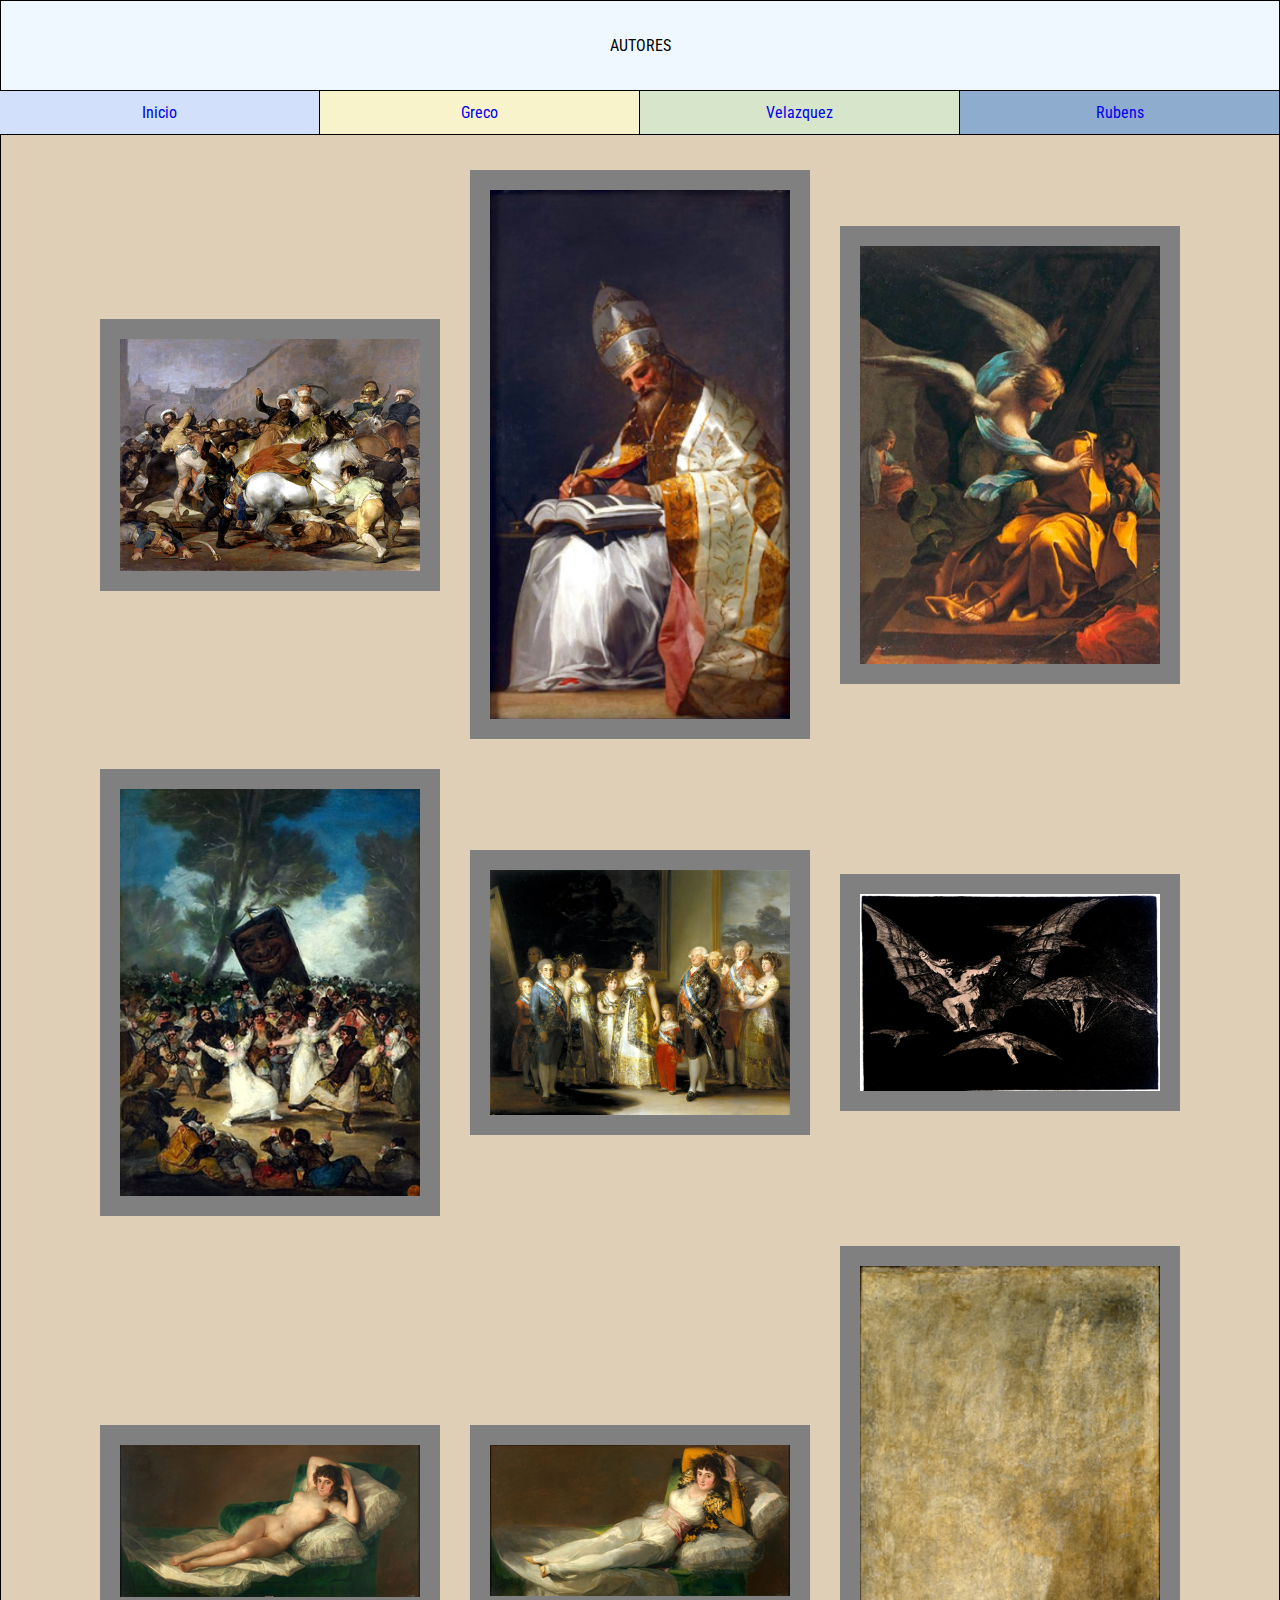
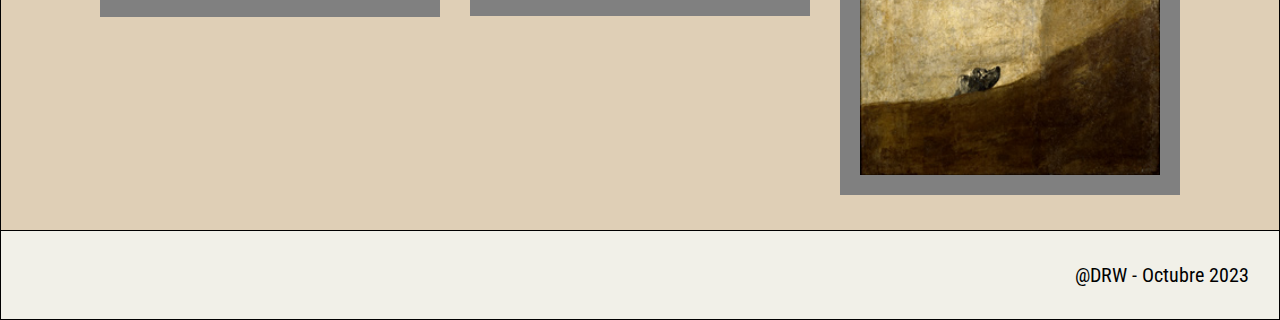
<file: Autores/goya.html>
<!DOCTYPE html>
<html lang="es">
<head>
    <meta charset="UTF-8">
    <meta name="viewport" content="width=device-width, initial-scale=1.0">
    <link rel="stylesheet" href="gostyle.css">
    <link rel="preconnect" href="https://fonts.googleapis.com">
    <link rel="preconnect" href="https://fonts.gstatic.com" crossorigin>
    <link href="https://fonts.googleapis.com/css2?family=Roboto+Condensed:wght@300&display=swap" rel="stylesheet">
    <title>AUTORES</title>
</head>
<body>
    <header>
        AUTORES
    </header>

    <div class="menu">
        <ul>
            <li class="gr"><a href="./index.html">Inicio</a></li>
            <li class="ru"><a href="./greco.html">Greco</a></li>
            <li class="vel"><a href="./velazquez.html">Velazquez</a></li>
            <li class="go"><a href="./rubens.html">Rubens</a></li>
        </ul>
    </div>
    
    <div class="cuadros">
        
        <div class="imagenes">
            <img src="./imagenes/2-de-mayo-1808-madrid-goya.jpg" alt="">
            <img src="./imagenes/san-gregorio-papa-goya.jpg" alt="">
            <img src="./imagenes/sueno-san-jose-goya.jpg" alt="">
            <img src="./imagenes/entierro-sardina-goya.jpg" alt="">
            <img src="./imagenes/familia-carlos-iv-goya.jpg" alt="">
            <img src="./imagenes/grabado-hombre-volando-goya.jpg" alt="">
            <img src="./imagenes/maja-desnuda-goya.jpg" alt="">
            <img src="./imagenes/maja-vestida-goya.jpg" alt="">
            <img src="./imagenes/perro-semidesnudo-goya.jpg" alt="">
        </div>

        
    </div>

    <footer>
        @DRW - Octubre 2023
    </footer>
</body>
</html>
</file>
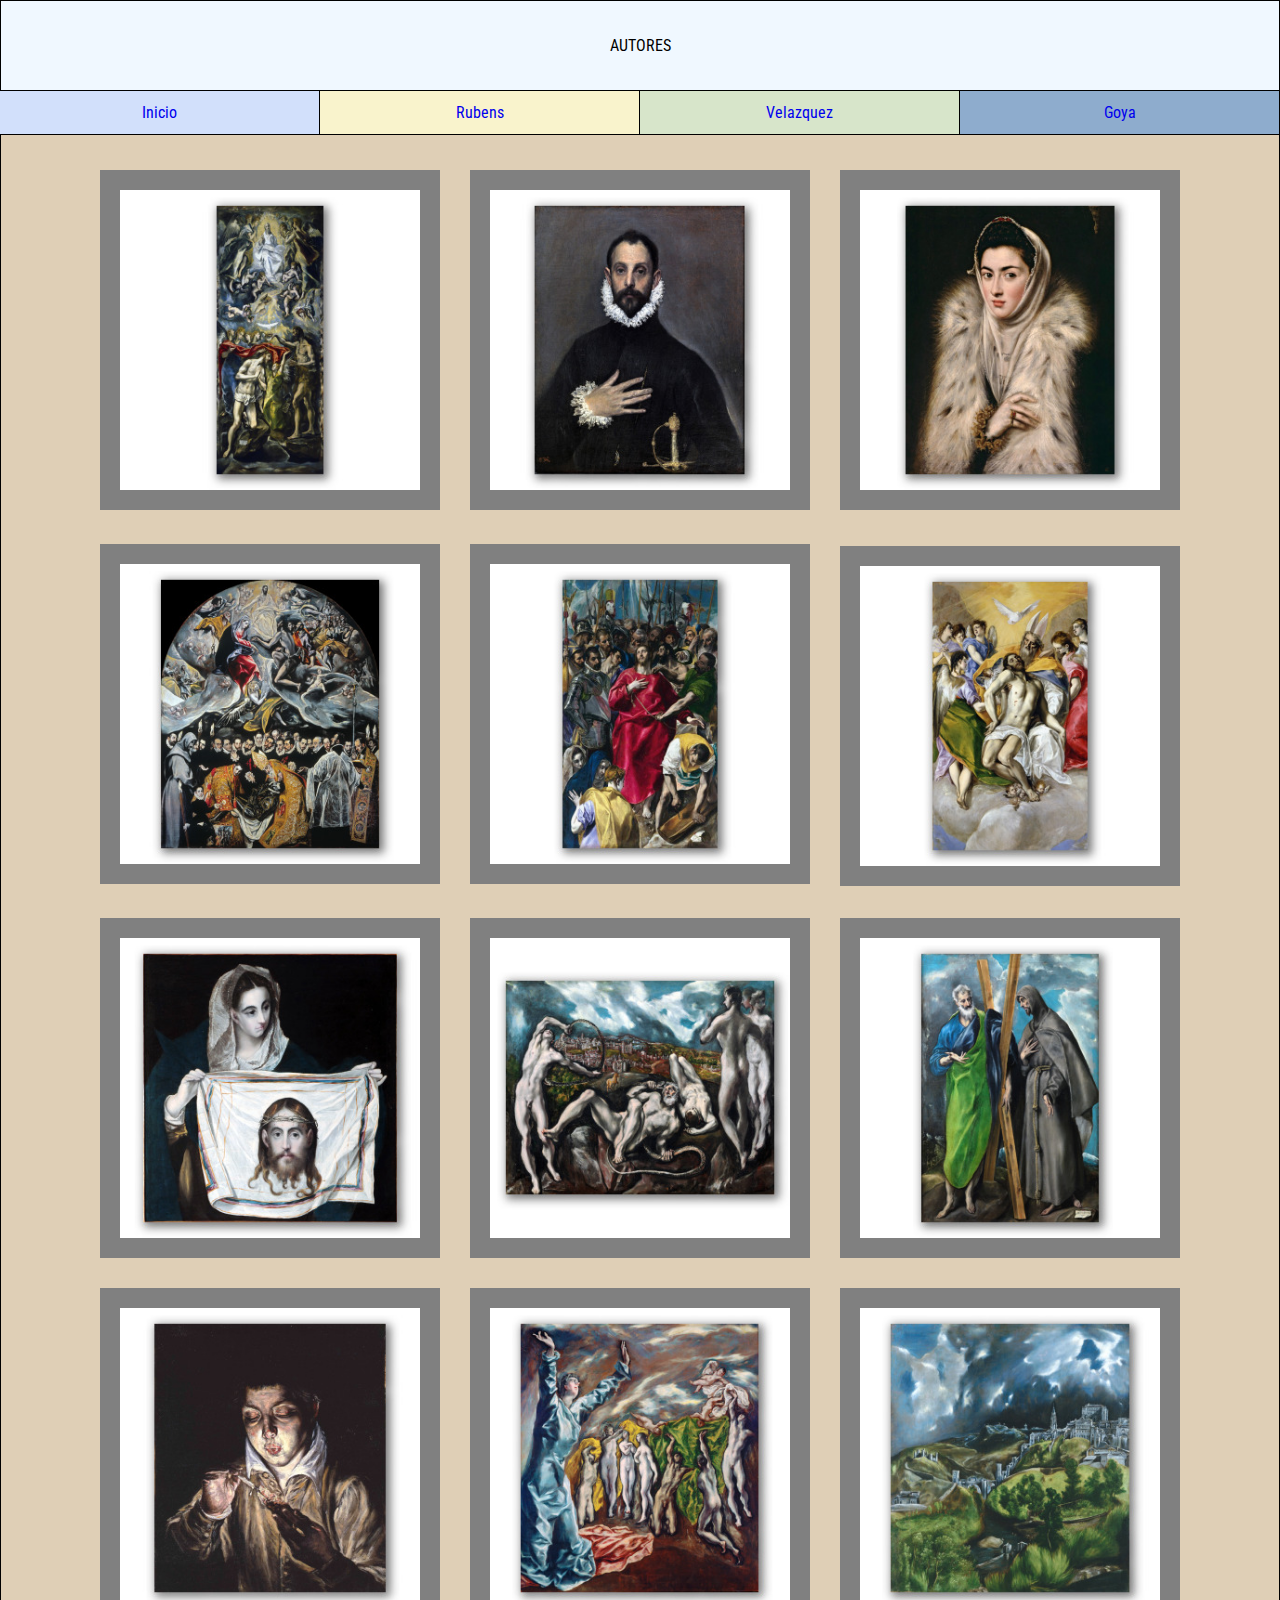
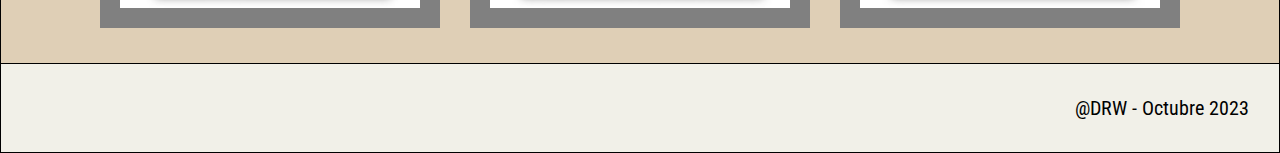
<file: Autores/greco.html>
<!DOCTYPE html>
<html lang="es">
<head>
    <meta charset="UTF-8">
    <meta name="viewport" content="width=device-width, initial-scale=1.0">
    <link rel="stylesheet" href="gstyle.css">
    <link rel="preconnect" href="https://fonts.googleapis.com">
    <link rel="preconnect" href="https://fonts.gstatic.com" crossorigin>
    <link href="https://fonts.googleapis.com/css2?family=Roboto+Condensed:wght@300&display=swap" rel="stylesheet">
    <title>AUTORES</title>
</head>
<body>
    <header>
        AUTORES
    </header>

    <div class="menu">
        <ul>
            <li class="gr"><a href="./index.html">Inicio</a></li>
            <li class="ru"><a href="./rubens.html">Rubens</a></li>
            <li class="vel"><a href="./velazquez.html">Velazquez</a></li>
            <li class="go"><a href="./goya.html">Goya</a></li>
        </ul>
    </div>
    
    <div class="cuadros">
        
        <div class="imagenes">
            <a href="./imagenes/el-greco-bautismo-cristo.jpg"><img src="./imagenes/el-greco-bautismo-cristo.jpg" alt=""></a>
            <a href="./imagenes/el-greco-caballero-mano-pecho.jpg"><img src="./imagenes/el-greco-caballero-mano-pecho.jpg" alt=""></a>
            <a href="./imagenes/el-greco-dama-armino.jpg"><img src="./imagenes/el-greco-dama-armino.jpg" alt=""></a>
            <a href=".//imagenes/el-greco-entierro-conde-orgaz.jpg"><img src="./imagenes/el-greco-entierro-conde-orgaz.jpg" alt=""></a>
            <a href="./imagenes/el-greco-expolio.jpg"><img src="./imagenes/el-greco-expolio.jpg" alt=""></a>
            <img src="./imagenes/el-greco-la-trinidad.jpg" alt="">
            <img src="./imagenes/el-greco-la-veronica.jpg" alt="">
            <img src="./imagenes/el-greco-lacoonte.jpg" alt="">
            <img src="./imagenes/el-greco-san-andres-san-francisco.jpg" alt="">
            <img src="./imagenes/el-greco-soplon.jpg" alt="">
            <img src="./imagenes/el-greco-vision-apocalipsis.jpg" alt="">
            <img src="./imagenes/el-greco-vista-toledo.jpg" alt="">
        </div>
        
    </div>

    <footer>
        @DRW - Octubre 2023
    </footer>
</body>
</html>
</file>
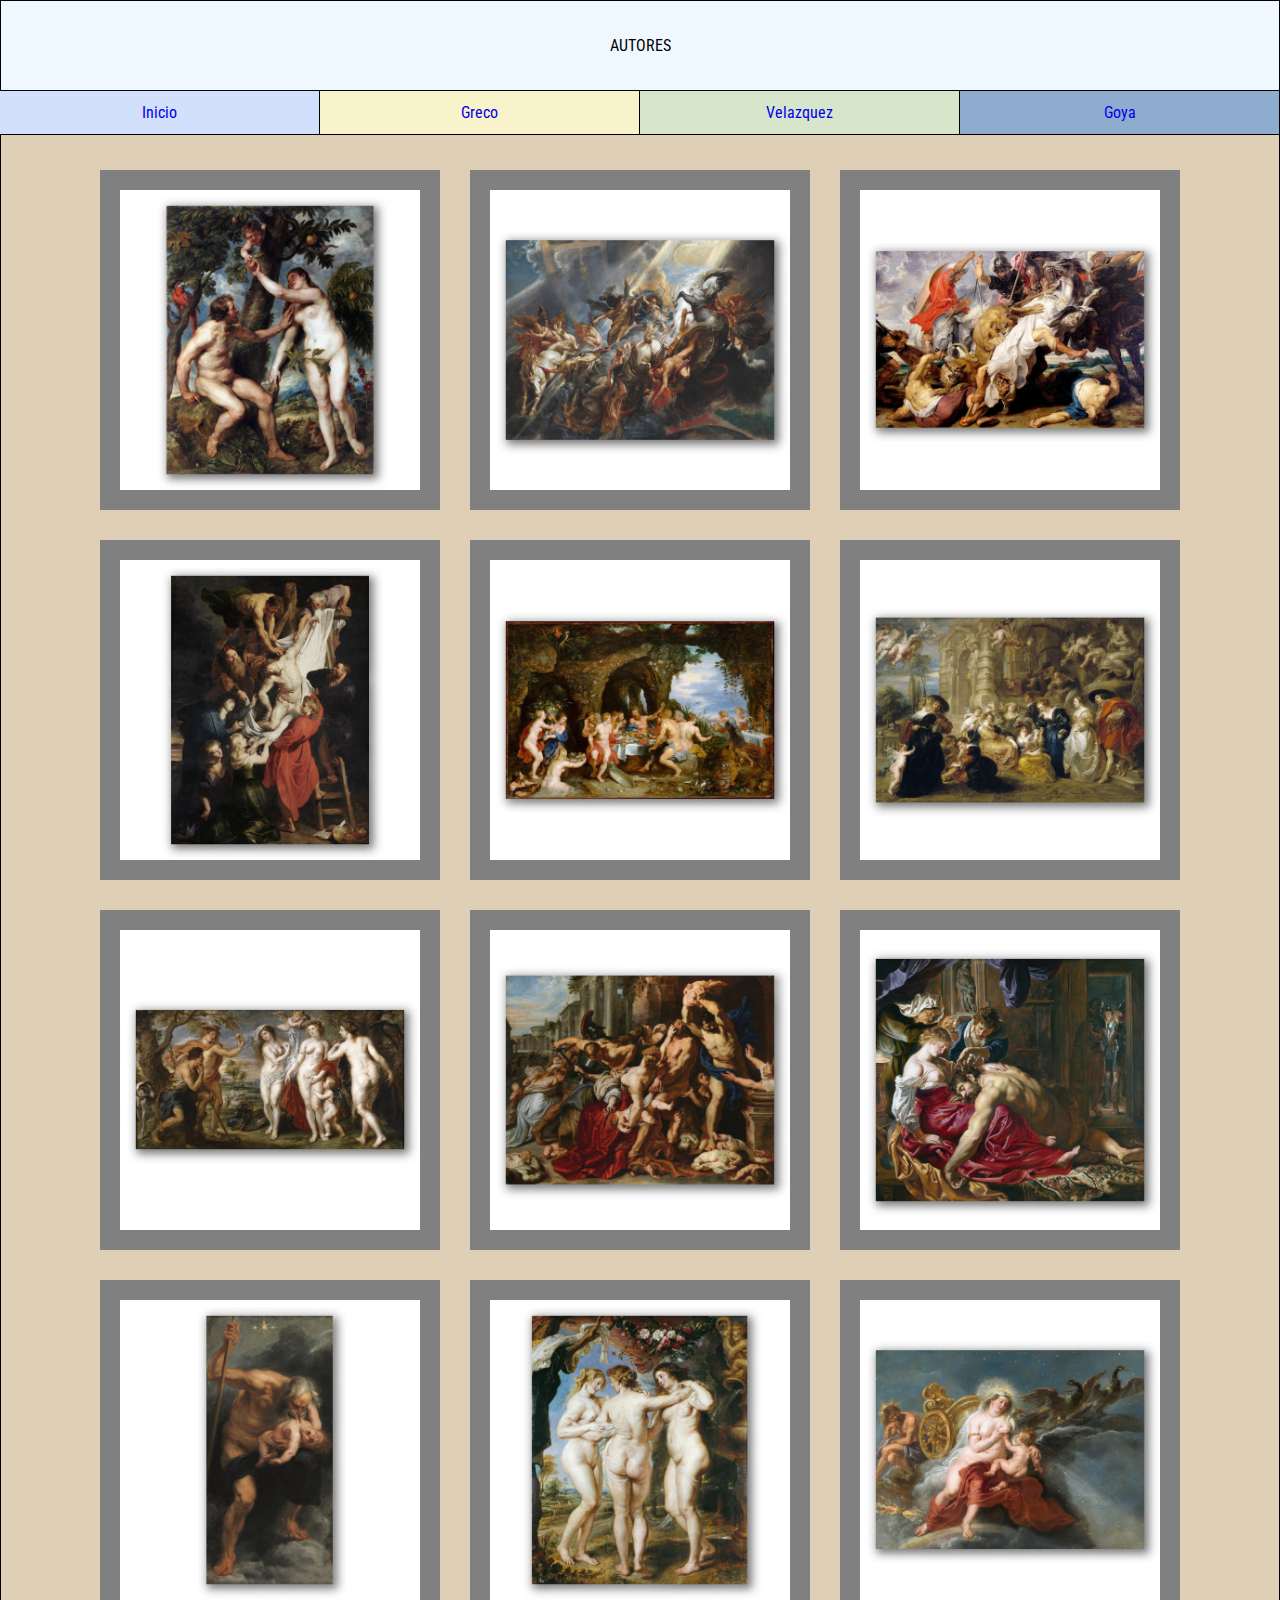
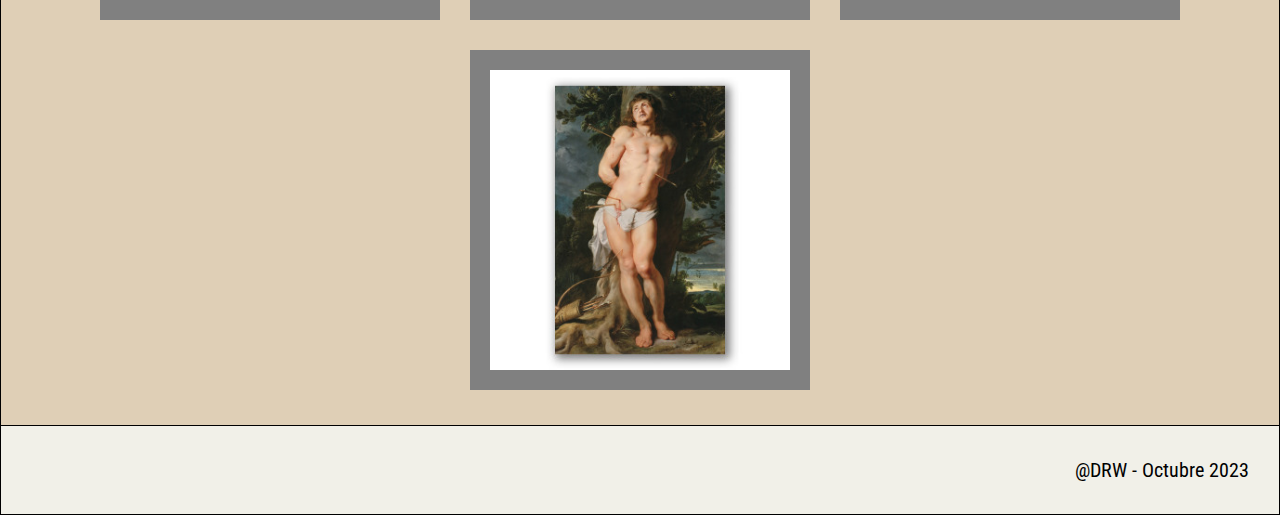
<file: Autores/rubens.html>
<!DOCTYPE html>
<html lang="es">
<head>
    <meta charset="UTF-8">
    <meta name="viewport" content="width=device-width, initial-scale=1.0">
    <link rel="stylesheet" href="rstyle.css">
    <link rel="preconnect" href="https://fonts.googleapis.com">
    <link rel="preconnect" href="https://fonts.gstatic.com" crossorigin>
    <link href="https://fonts.googleapis.com/css2?family=Roboto+Condensed:wght@300&display=swap" rel="stylesheet">
    <title>AUTORES</title>
</head>
<body>
    <header>
        AUTORES
    </header>

    <div class="menu">
        <ul>
            <li class="gr"><a href="./index.html">Inicio</a></li>
            <li class="ru"><a href="./greco.html">Greco</a></li>
            <li class="vel"><a href="./velazquez.html">Velazquez</a></li>
            <li class="go"><a href="./goya.html">Goya</a></li>
        </ul>
    </div>
    
    <div class="cuadros">
        
        <div class="imagenes">
            <img src="./imagenes/rubens-adan-eva-1629.jpg" alt="">
            <img src="./imagenes/rubens-caida-faeton-b.jpg" alt="">
            <img src="./imagenes/rubens-caza-leon-1621.jpg" alt="">
            <img src="./imagenes/rubens-descendimiento-cristo-cruz-1612-1614_1.jpg" alt="">
            <img src="./imagenes/rubens-fiesta-aqueloo-1615.jpg" alt="">
            <img src="./imagenes/rubens-jardin-amor-el-prado-1635.jpg" alt="">
            <img src="./imagenes/rubens-juicio-paris-1639.jpg" alt="">
            <img src="./imagenes/rubens-masacre-inocentes_1.jpg" alt="">
            <img src="./imagenes/rubens-sanson-dalila-1610.jpg" alt="">
            <img src="./imagenes/rubens-saturno-devorando-hijo-1636.jpg" alt="">
            <img src="./imagenes/rubens-tres-gracias-prado.jpg" alt="">
            <img src="./imagenes/rubens-via-lactea-1636.jpg" alt="">
            <img src="./imagenes/san-sebastian-rubens.jpg" alt="">
        </div>
        
    </div>

    <footer>
        @DRW - Octubre 2023
    </footer>
</body>
</html>
</file>
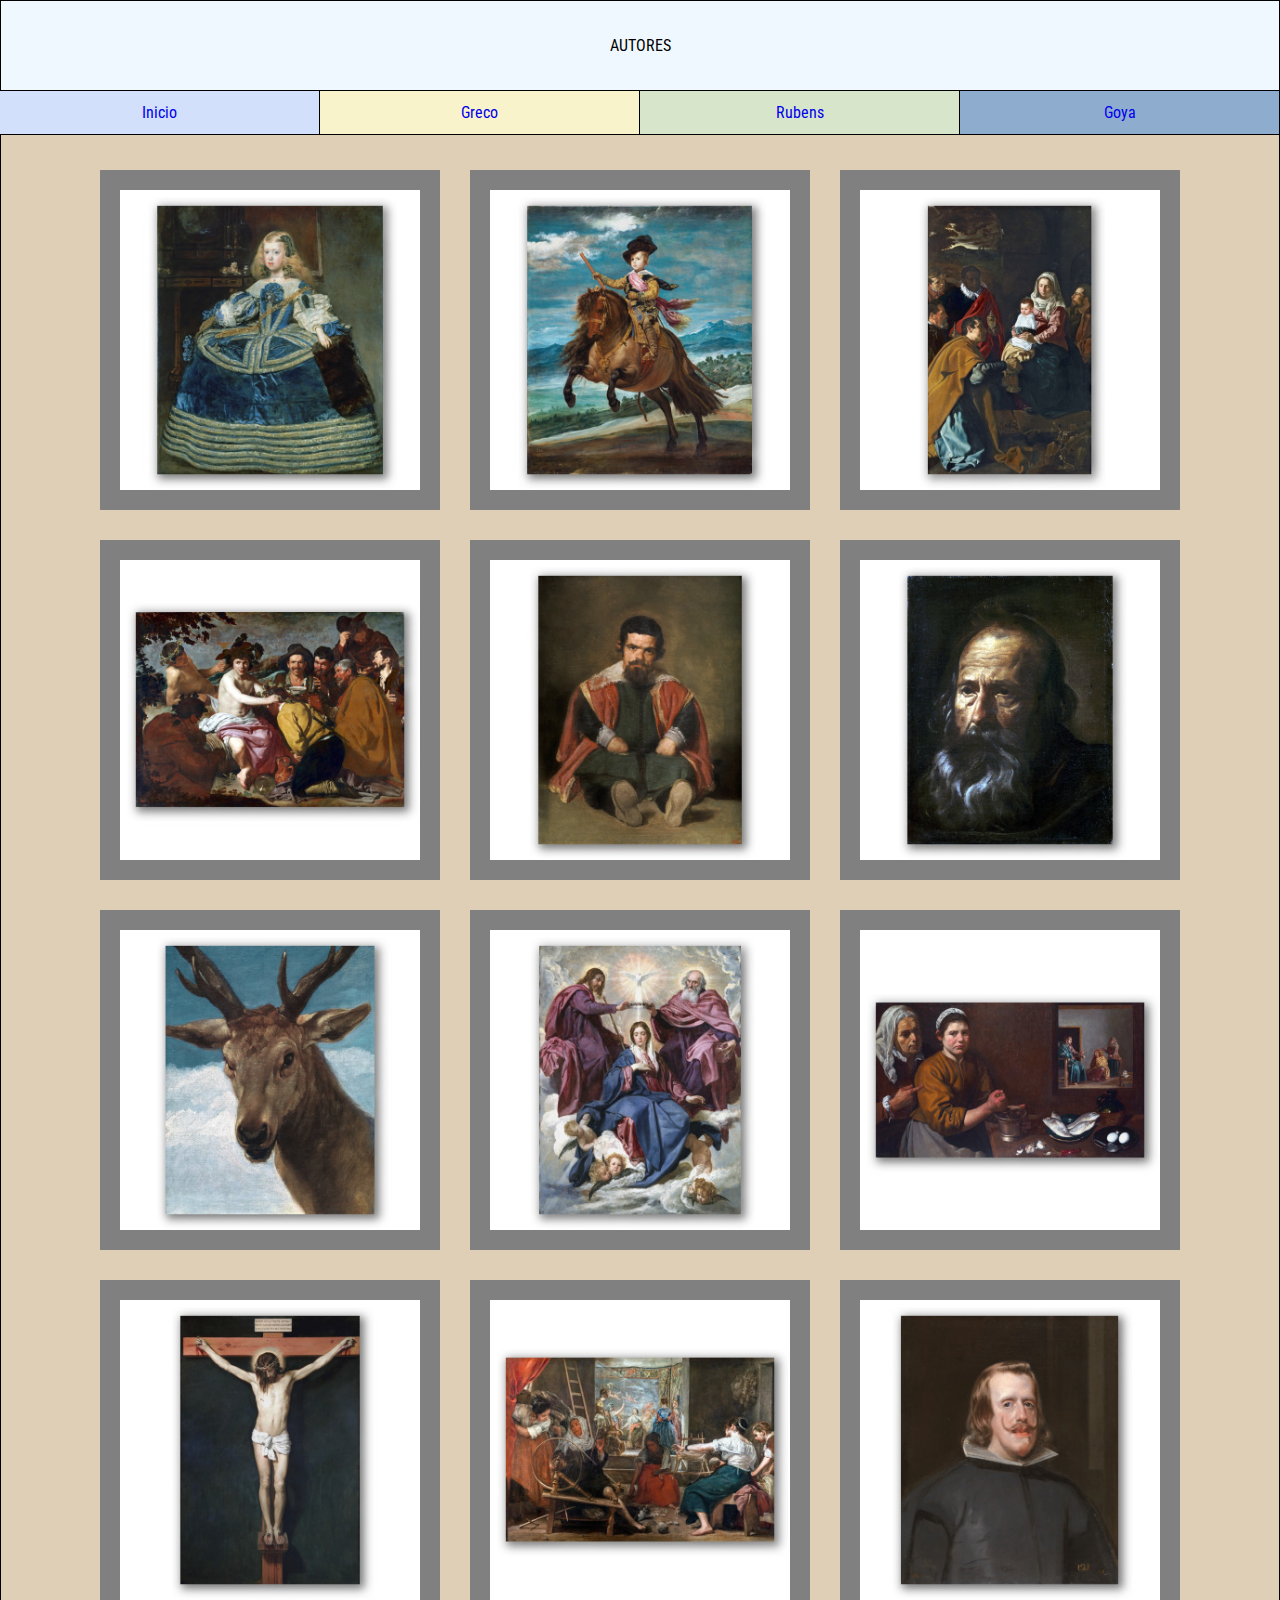
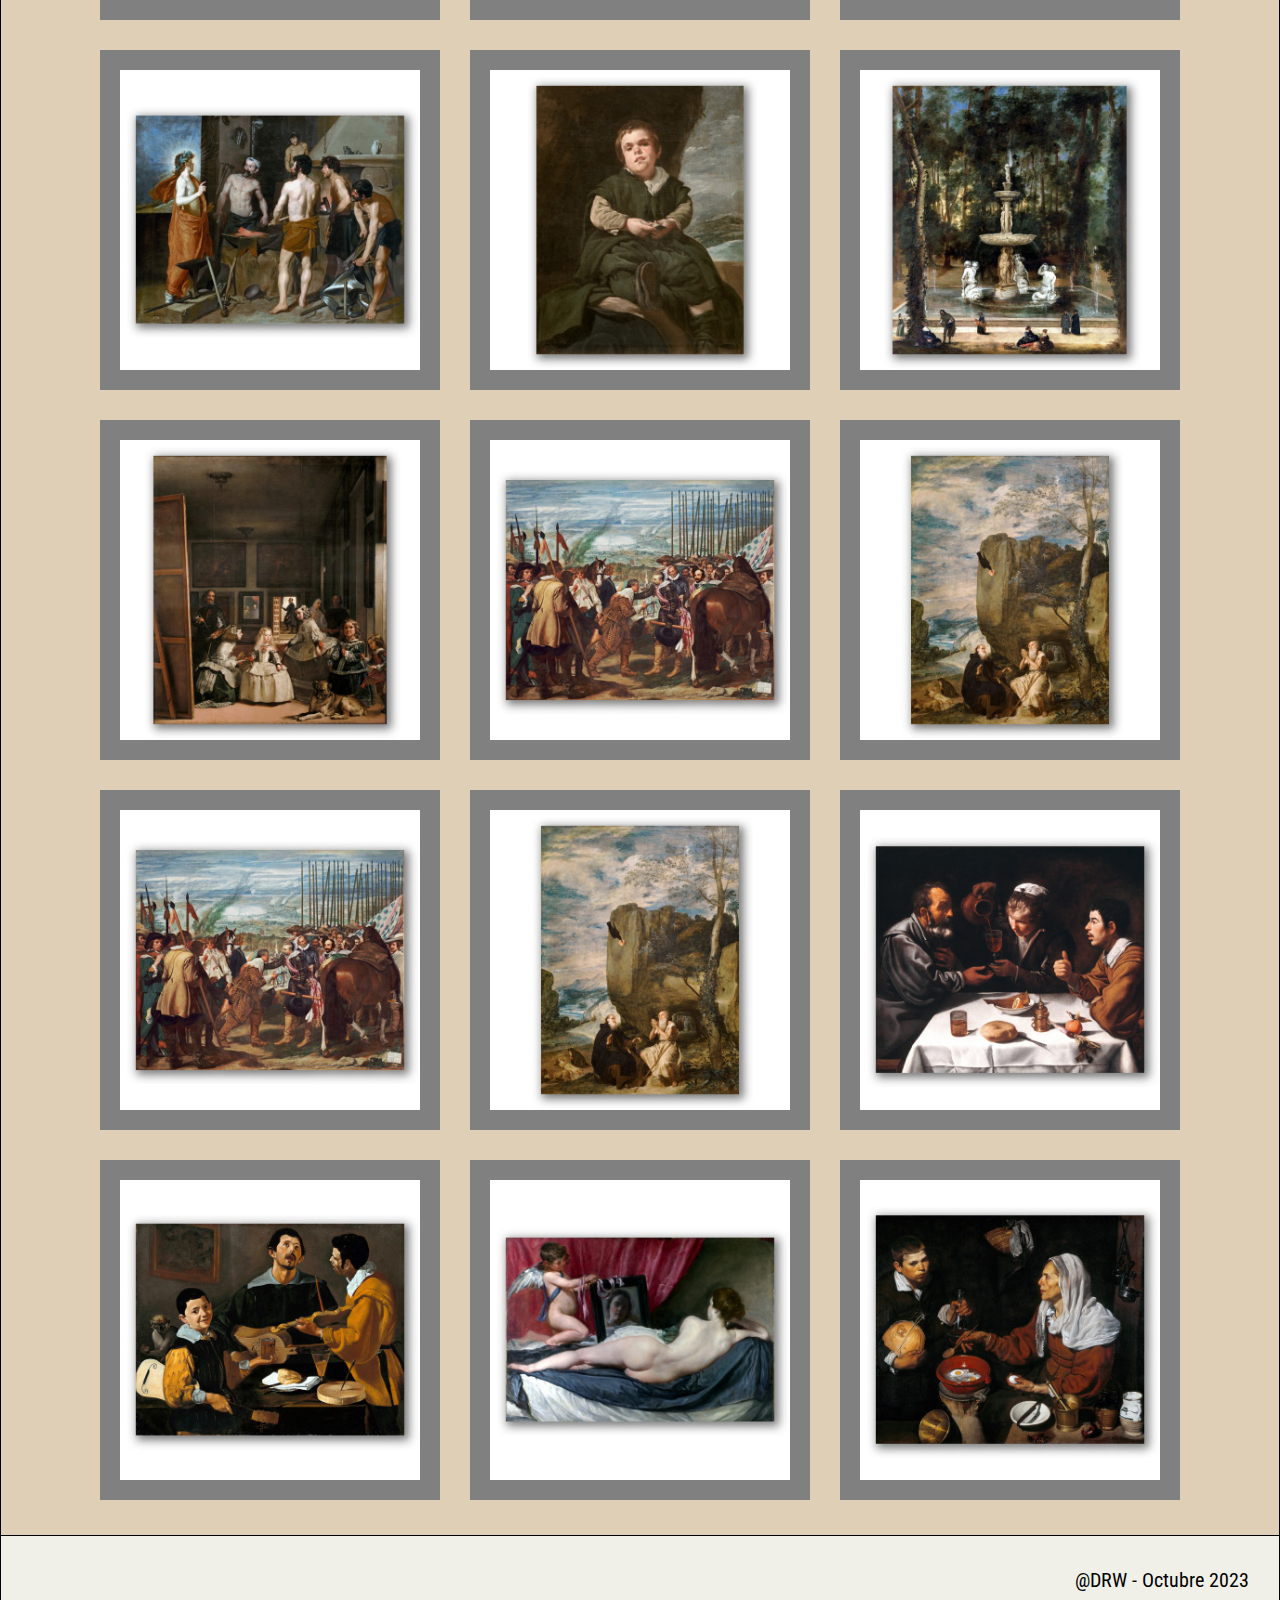
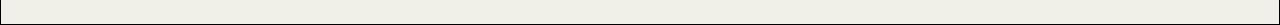
<file: Autores/velazquez.html>
<!DOCTYPE html>
<html lang="es">
<head>
    <meta charset="UTF-8">
    <meta name="viewport" content="width=device-width, initial-scale=1.0">
    <link rel="stylesheet" href="rstyle.css">
    <link rel="preconnect" href="https://fonts.googleapis.com">
    <link rel="preconnect" href="https://fonts.gstatic.com" crossorigin>
    <link href="https://fonts.googleapis.com/css2?family=Roboto+Condensed:wght@300&display=swap" rel="stylesheet">
    <title>AUTORES</title>
</head>
<body>
    <header>
        AUTORES
    </header>

    <div class="menu">
        <ul>
            <li class="gr"><a href="./index.html">Inicio</a></li>
            <li class="ru"><a href="./greco.html">Greco</a></li>
            <li class="vel"><a href="./rubens.html">Rubens</a></li>
            <li class="go"><a href="./goya.html">Goya</a></li>
        </ul>
    </div>
    
    <div class="cuadros">
        
        <div class="imagenes">
            <img src="./imagenes/tcve0014-velazquez.jpg" alt="">
            <img src="./imagenes/tcve0015-velazquez.jpg" alt="">
            <img src="./imagenes/velazquez-adoracion-magos.jpg" alt="">
            <img src="./imagenes/triunfo-baco-borrachos-velazquez_1.jpg" alt="">
            <img src="./imagenes/velazquez-bufon-sebastian-morra.jpg" alt="">
            <img src="./imagenes/velazquez-cabeza-apostol.jpg" alt="">
            <img src="./imagenes/velazquez-cabeza-venado.jpg" alt="">
            <img src="./imagenes/velazquez-coronacion-virgen.jpg" alt="">
            <img src="./imagenes/velazquez-cristo-casa-marta-y-maria.jpg" alt="">
            <img src="./imagenes/velazquez-cristo-crucificado.jpg" alt="">
            <img src="./imagenes/velazquez-fabula-aracne-hilanderas.jpg" alt="">
            <img src="./imagenes/velazquez-felipe-iv.jpg" alt="">
            <img src="./imagenes/velazquez-fragua-vulcano.jpg" alt="">
            <img src="./imagenes/velazquez-francisco-lezcano-nino-vallecas.jpg" alt="">
            <img src="./imagenes/velazquez-fuente-tritones.jpg" alt="">
            <img src="./imagenes/velazquez-las-meninas.jpg" alt="">
            <img src="./imagenes/velazquez-rendicion-breda.jpg" alt="">
            <img src="./imagenes/velazquez-san-antonio-abad-san-pablo.jpg" alt="">
            <img src="./imagenes/velazquez-rendicion-breda.jpg" alt="">
            <img src="./imagenes/velazquez-san-antonio-abad-san-pablo.jpg" alt="">
            <img src="./imagenes/velazquez-tres-hombres-mesa.jpg" alt="">
            <img src="./imagenes/velazquez-tres-musicos.jpg" alt="">
            <img src="./imagenes/velazquez-venus-espejo_1.jpg" alt="">
            <img src="./imagenes/velazquez-vieja-friendo-huevos.jpg" alt="">
        </div>

        
    </div>

    <footer>
        @DRW - Octubre 2023
    </footer>
</body>
</html>
</file>
<file: Autores/gostyle.css>
*{
    margin: 0;
    padding: 0;
}

body{
    display: grid;
    height: 100vh;
    grid-template-rows: 10% 5% 1fr 10%;
    grid-template-areas: "zh" "zm" "zc" "zf";
    font-family: 'Roboto Condensed', sans-serif;
    
}

header{
    grid-area: zh;
    background-color: aliceblue;
    grid-area: zh;
    display: flex;
    justify-content: center;
    align-items: center;
    border: solid 1px black;
    border-bottom: none;
    
    
}

.menu{
    grid-area: zm;
    color: black;
    position: sticky;
    top: 1;
    list-style: none;
    color: black;
}



.menu ul li:hover{
    font-size: 22px;
    transition: font-size .5s;
    
}

.menu ul{
    display: flex;
    height: 100%;
    
    
    
}

.menu ul li{
    width: 25%;
    display: flex;
    justify-content: center;
    align-items: center;
    border: solid 1px black;
    border-left: none;
    transition: font-size .5s;
    
}

.menu ul li a{
    text-decoration: none;
    
}


.menu .gr{

    background-color: #D2E0FB;
    color: black;
}

.menu .ru{

    background-color: #F9F3CC;
}

.menu .vel{

    background-color: #D7E5CA;
}

.menu .go{
    background-color: #8EACCD;
}

.cuadros{
    background-color: #dfcfb6;
    grid-area: zc;
    border: solid 1px black;
    border-bottom: none;
    border-top: none;
}

.cuadros .imagenes{
    display: flex;
    justify-content: center;
    align-items: center;
    flex-wrap: wrap;
    margin: 20px;
}

.cuadros .imagenes img{
    margin: 15px;
    background-color: gray;
    padding: 20px;
    width: 300px;
    transition: width .5s;
}

.cuadros .imagenes img:hover{
    width: 320px;
    transition: width 1s;
}



footer{
    background-color: #F1F0E8;
    grid-area: zf;
    display: flex;
    justify-content: end;
    align-items: center;
    font-size: 20px;
    padding-right: 30px;
    border: solid 1px black;
}
</file>
<file: Autores/gstyle.css>
*{
    margin: 0;
    padding: 0;
}

body{
    display: grid;
    height: 100vh;
    grid-template-rows: 10% 5% 1fr 10%;
    grid-template-areas: "zh" "zm" "zc" "zf";
    font-family: 'Roboto Condensed', sans-serif;
    
}

header{
    grid-area: zh;
    background-color: aliceblue;
    grid-area: zh;
    display: flex;
    justify-content: center;
    align-items: center;
    border: solid 1px black;
    border-bottom: none;
    
    
}

.menu{
    grid-area: zm;
    color: black;
    position: sticky;
    top: 0;
    list-style: none;
    color: black;
}



.menu ul li:hover{
    font-size: 22px;
    transition: font-size .5s;
    
}

.menu ul{
    display: flex;
    height: 100%;
    
    
    
}

.menu ul li{
    width: 25%;
    display: flex;
    justify-content: center;
    align-items: center;
    border: solid 1px black;
    border-left: none;
    transition: font-size .5s;
    
}

.menu ul li a{
    text-decoration: none;
    
}


.menu .gr{

    background-color: #D2E0FB;
    color: black;
}

.menu .ru{

    background-color: #F9F3CC;
}

.menu .vel{

    background-color: #D7E5CA;
}

.menu .go{
    background-color: #8EACCD;
}

.cuadros{
    background-color: #dfcfb6;
    grid-area: zc;
    border: solid 1px black;
    border-bottom: none;
    border-top: none;
}

.cuadros .imagenes{
    display: flex;
    justify-content: center;
    align-items: center;
    flex-wrap: wrap;
    margin: 20px;
}

.cuadros .imagenes img{
    margin: 15px;
    background-color: gray;
    padding: 20px;
    width: 300px;
    transition: width .5s;
}

.cuadros .imagenes img:hover{
    width: 320px;
    transition: width 1s;
}



footer{
    background-color: #F1F0E8;
    grid-area: zf;
    display: flex;
    justify-content: end;
    align-items: center;
    font-size: 20px;
    padding-right: 30px;
    border: solid 1px black;
}
</file>
<file: Autores/rstyle.css>
*{
    margin: 0;
    padding: 0;
}

body{
    display: grid;
    height: 100vh;
    grid-template-rows: 10% 5% 1fr 10%;
    grid-template-areas: "zh" "zm" "zc" "zf";
    font-family: 'Roboto Condensed', sans-serif;
    
}

header{
    grid-area: zh;
    background-color: aliceblue;
    grid-area: zh;
    display: flex;
    justify-content: center;
    align-items: center;
    border: solid 1px black;
    border-bottom: none;
    
    
}

.menu{
    grid-area: zm;
    color: black;
    position: sticky;
    top: 0;
    list-style: none;
    color: black;
}



.menu ul li:hover{
    font-size: 22px;
    transition: font-size .5s;
    
}

.menu ul{
    display: flex;
    height: 100%;
    
    
    
}

.menu ul li{
    width: 25%;
    display: flex;
    justify-content: center;
    align-items: center;
    border: solid 1px black;
    border-left: none;
    transition: font-size .5s;
    
}

.menu ul li a{
    text-decoration: none;
    
}


.menu .gr{

    background-color: #D2E0FB;
    color: black;
}

.menu .ru{

    background-color: #F9F3CC;
}

.menu .vel{

    background-color: #D7E5CA;
}

.menu .go{
    background-color: #8EACCD;
}

.cuadros{
    background-color: #dfcfb6;
    grid-area: zc;
    border: solid 1px black;
    border-bottom: none;
    border-top: none;
}

.cuadros .imagenes{
    display: flex;
    justify-content: center;
    align-items: center;
    flex-wrap: wrap;
    margin: 20px;
}

.cuadros .imagenes img{
    margin: 15px;
    background-color: gray;
    padding: 20px;
    width: 300px;
    transition: width .5s;
}

.cuadros .imagenes img:hover{
    width: 320px;
    transition: width 1s;
}



footer{
    background-color: #F1F0E8;
    grid-area: zf;
    display: flex;
    justify-content: end;
    align-items: center;
    font-size: 20px;
    padding-right: 30px;
    border: solid 1px black;
}
</file>
